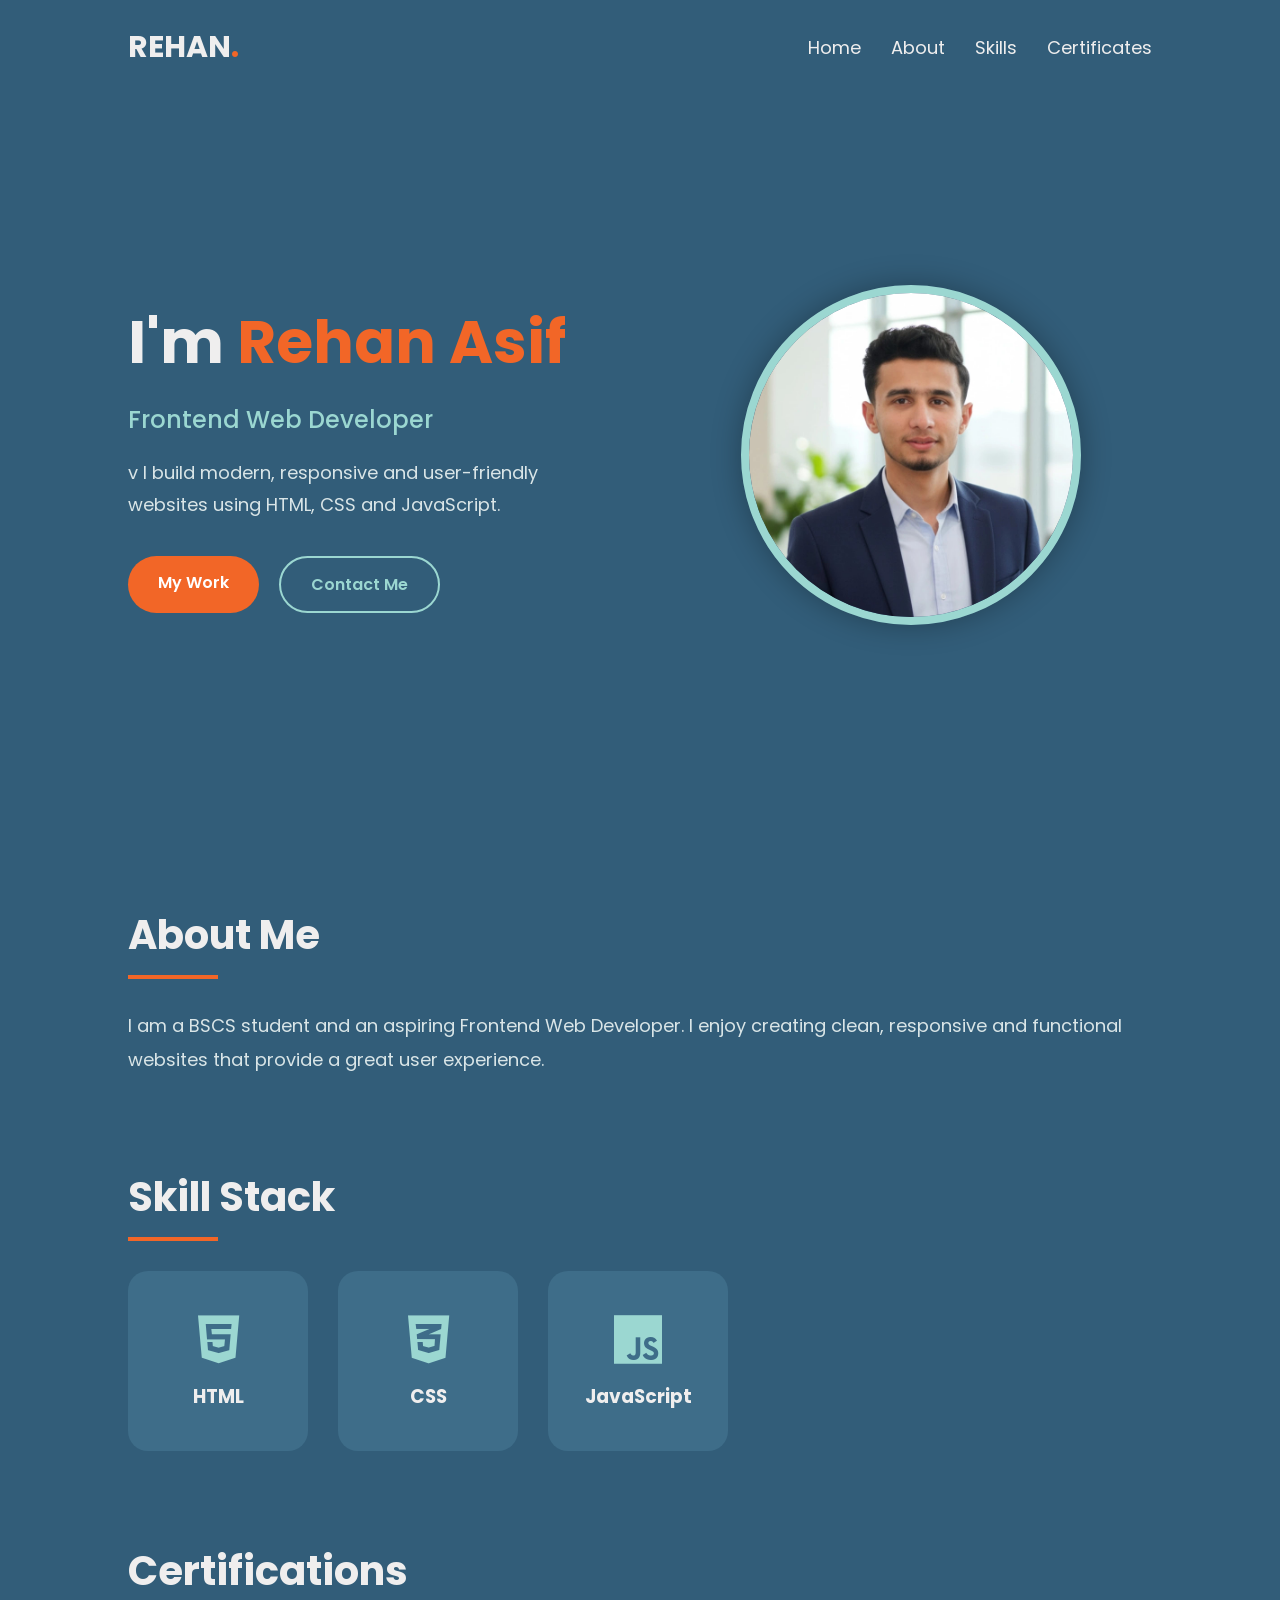
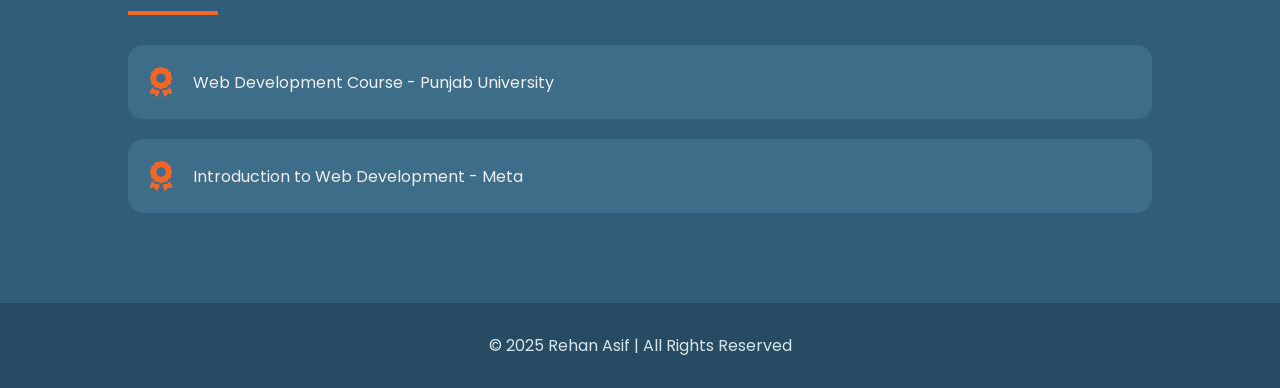
<file: index.html>
<!DOCTYPE html>
<html lang="en">
<head>
    <meta charset="UTF-8">
    <meta name="viewport" content="width=device-width, initial-scale=1.0">
    <title>Rehan Asif | Portfolio</title>

    <link rel="stylesheet" href="style.css">

    <link rel="preconnect" href="https://fonts.googleapis.com">
    <link rel="preconnect" href="https://fonts.gstatic.com" crossorigin>

    <link href="https://fonts.googleapis.com/css2?family=Poppins:wght@300;400;500;600;700&display=swap" rel="stylesheet">

    <link rel="stylesheet"
    href="https://cdnjs.cloudflare.com/ajax/libs/font-awesome/6.5.1/css/all.min.css">
</head>

<body>

<header>

<nav>

<h2 class="logo">REHAN<span>.</span></h2>

<ul>

<li><a href="#">Home</a></li>
<li><a href="#about">About</a></li>
<li><a href="#skills">Skills</a></li>
<li><a href="#certifications">Certificates</a></li>

</ul>

</nav>

</header>

<!-- HERO -->

<section class="hero">

<div class="hero-text">

<h1>I'm <span>Rehan Asif</span></h1>

<h2>Frontend Web Developer</h2>

<p>
v 
I build modern, responsive and user-friendly websites
using HTML, CSS and JavaScript.

</p>

<div class="buttons">

<a href="mywork.html" class="btn">My Work</a>

<a href="mailto:g438391@gmail.com" class="btn btn2">Contact Me</a>

</div>

</div>

<div class="hero-image">

<img src="pic.jpeg" alt="Profile">

</div>

</section>

<!-- ABOUT -->

<section id="about">

<h2 class="section-title">About Me</h2>

<p class="section-text">

I am a BSCS student and an aspiring Frontend Web Developer.
I enjoy creating clean, responsive and functional websites
that provide a great user experience.

</p>

</section>

<!-- SKILLS -->

<section id="skills">

<h2 class="section-title">Skill Stack</h2>

<div class="skills">

<div class="skill-card">

<i class="fa-brands fa-html5"></i>

<h3>HTML</h3>

</div>

<div class="skill-card">

<i class="fa-brands fa-css3-alt"></i>

<h3>CSS</h3>

</div>

<div class="skill-card">

<i class="fa-brands fa-js"></i>

<h3>JavaScript</h3>

</div>

</div>

</section>

<!-- CERTIFICATIONS -->

<section id="certifications">

<h2 class="section-title">Certifications</h2>

<div class="certificate">

<i class="fa-solid fa-award"></i>

<p>Web Development Course - Punjab University</p>

</div>

<div class="certificate">

<i class="fa-solid fa-award"></i>

<p>Introduction to Web Development - Meta</p>

</div>

</section>

<footer>

<p>© 2025 Rehan Asif | All Rights Reserved</p>

</footer>

</body>
</html>
</file>
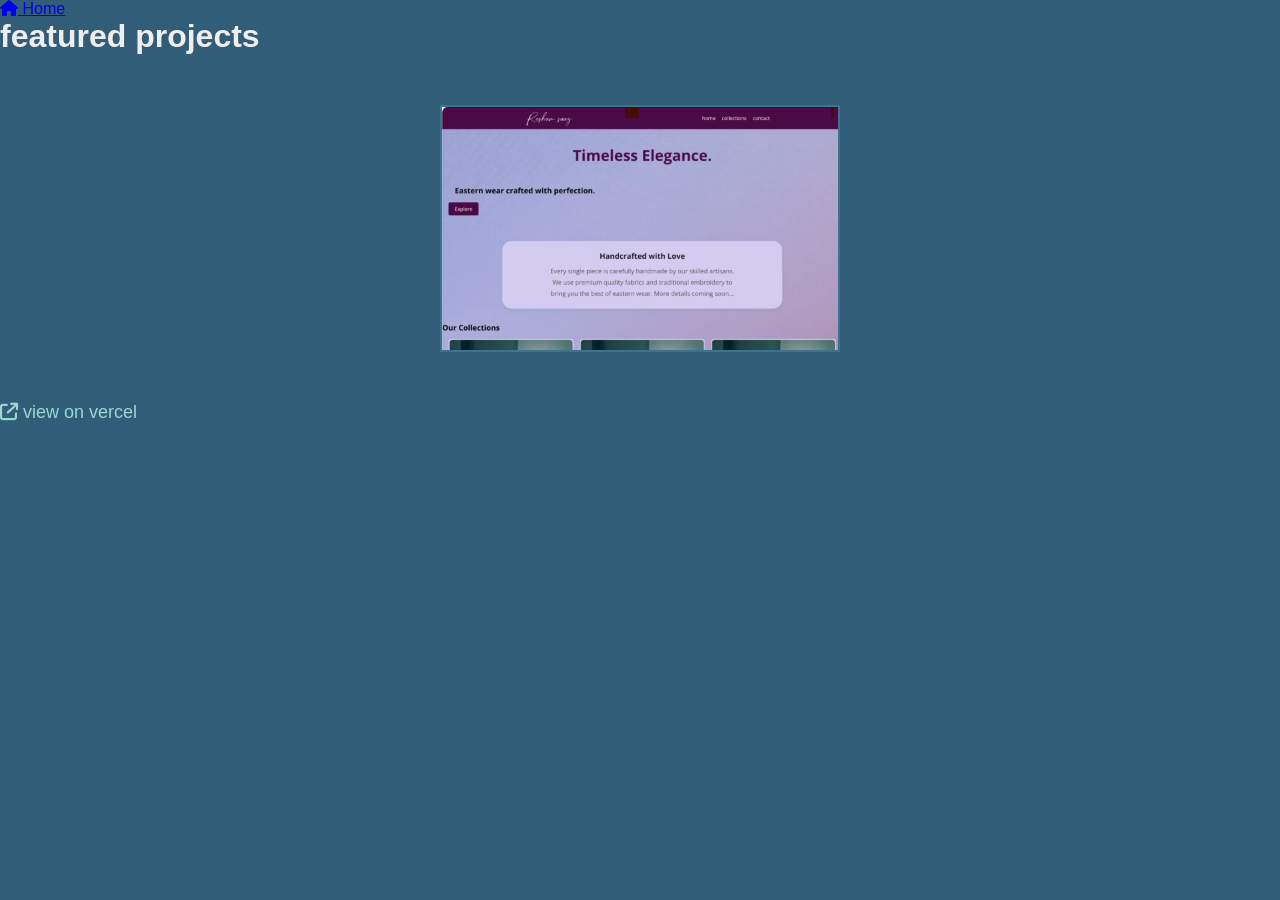
<file: mywork.html>
<!DOCTYPE html>
<html lang="en">
<head>
    <meta charset="UTF-8">
    <meta name="viewport" content="width=device-width, initial-scale=1.0">
    <title>featured projects </title>
    <link rel="stylesheet" href="style.css">
    <link rel="stylesheet" href="https://cdnjs.cloudflare.com/ajax/libs/font-awesome/6.5.1/css/all.min.css">
    
</head>
<body>
    <a href="index.html" class="home-btn"> 
<i class="fa-solid fa-house"></i> Home
</a>


  <div class="project-container">
    <h1 class="fontsty">  featured projects </h1>
 


<div id="container2"> 


   
       
        <div    class="project-card" >   <img  class="a" src="image.png" alt="project2"> </div>
            
  </div>  
  <div class="linkvercel">
<a href="https://resham-saaz-store.vercel.app/" class="vercel link" target="_blank"> <i class="fa-solid fa-arrow-up-right-from-square"></i>  view on vercel </a>
  
  </div>


      


</body>
</html>
</file>
<file: style.css>
/* ===========================
   GOOGLE FONT
=========================== */

*{
    margin:0;
    padding:0;
    box-sizing:border-box;
}

html{
    scroll-behavior:smooth;
}

body{
    font-family:'Poppins',sans-serif;
    background:#325D79;
    color:#EFEEEE;
}

/* ===========================
   NAVBAR
=========================== */

header{
    width:100%;
    padding:25px 10%;
}

nav{
    display:flex;
    justify-content:space-between;
    align-items:center;
}

.logo{
    color:#EFEEEE;
    font-size:30px;
    font-weight:700;
}

.logo span{
    color:#F26627;
}

nav ul{
    display:flex;
    list-style:none;
    gap:30px;
}

nav a{
    color:#EFEEEE;
    text-decoration:none;
    font-size:18px;
    transition:.3s;
}

nav a:hover{
    color:#9BD7D1;
}

/* ===========================
   HERO
=========================== */

.hero{

    width:80%;
    margin:auto;

    min-height:80vh;

    display:flex;
    justify-content:space-between;
    align-items:center;

    gap:60px;

}

.hero-text{

    flex:1;

}

.hero-text h1{

    font-size:60px;
    margin-bottom:15px;

}

.hero-text span{

    color:#F26627;

}

.hero-text h2{

    color:#9BD7D1;

    margin-bottom:20px;

    font-weight:500;

}

.hero-text p{

    color:#d9e5e7;

    line-height:1.8;

    font-size:18px;

    max-width:550px;

}

.hero-image{

    flex:1;

    display:flex;

    justify-content:center;

}

.hero-image img{

    width:340px;

    height:340px;

    border-radius:50%;

    object-fit:cover;

    border:8px solid #9BD7D1;

    box-shadow:0 0 30px rgba(0,0,0,.3);

}

/* ===========================
BUTTONS
=========================== */

.buttons{

    margin-top:35px;

    display:flex;

    gap:20px;

}

.btn{

    text-decoration:none;

    padding:14px 30px;

    background:#F26627;

    color:white;

    border-radius:50px;

    font-weight:600;

    transition:.3s;

}

.btn:hover{

    background:#F9A26C;

    color:#325D79;

}

.btn2{

    background:transparent;

    border:2px solid #9BD7D1;

    color:#9BD7D1;

}

.btn2:hover{

    background:#9BD7D1;

    color:#325D79;

}

/* ===========================
SECTIONS
=========================== */

section{

    width:80%;

    margin:90px auto;

}

.section-title{

    font-size:40px;

    margin-bottom:30px;

    position:relative;

}

.section-title::after{

    content:"";

    width:90px;

    height:4px;

    background:#F26627;

    display:block;

    margin-top:10px;

}

.section-text{

    color:#d9e5e7;

    line-height:1.9;

    font-size:18px;

}

/* ===========================
SKILLS
=========================== */

.skills{

    display:flex;

    gap:30px;

    flex-wrap:wrap;

}

.skill-card{

    background:#3E6D89;

    width:180px;

    height:180px;

    border-radius:20px;

    display:flex;

    flex-direction:column;

    justify-content:center;

    align-items:center;

    transition:.3s;

    border:2px solid transparent;

}

.skill-card:hover{

    transform:translateY(-10px);

    border-color:#F26627;

}

.skill-card i{

    font-size:55px;

    color:#9BD7D1;

    margin-bottom:15px;

}

.skill-card h3{

    color:#EFEEEE;

}

/* ===========================
CERTIFICATES
=========================== */

.certificate{

    background:#3E6D89;

    margin:20px 0;

    padding:22px;

    border-radius:15px;

    display:flex;

    align-items:center;

    gap:20px;

    transition:.3s;

}

.certificate:hover{

    transform:translateX(10px);

}

.certificate i{

    color:#F26627;

    font-size:30px;

}

/* ===========================
FOOTER
=========================== */

footer{

    text-align:center;

    padding:30px;

    margin-top:80px;

    background:#274B63;

}

footer p{

    color:#d9e5e7;

}

/* ===========================
RESPONSIVE
=========================== */

@media(max-width:900px){

nav{

    flex-direction:column;

    gap:20px;

}

nav ul{

    flex-wrap:wrap;

    justify-content:center;

}

.hero{

    flex-direction:column-reverse;

    text-align:center;

}

.hero-text p{

    margin:auto;

}

.buttons{

    justify-content:center;

}

.hero-image img{

    width:260px;

    height:260px;

}

.hero-text h1{

    font-size:42px;

}

.section-title{

    text-align:center;

}

.section-title::after{

    margin:10px auto;

}

.skills{

    justify-content:center;

}

}
#container2{
    width: fit-content;
    height: auto;
    margin: 50px auto;


    display: grid;
    grid-template-columns: repeat(auto-fit, minmax(300px, 1fr));

    gap: 30px;
    align-items: start;
    
}
.project-card:hover {
    transform: translateY(-10px);
    border-color: #F26627;
    

}

.project-card {
    background: #3d7290;
    width: fit-content ;
    height: 100%;
  
    display: flex;
    flex-direction: column;
    justify-content: center;
    align-items: center;
    transition: .5s;
    border: 2px solid transparent;

}
.linkvercel a{
    color: #9BD7D1;
    text-decoration: none;
    font-size: 18px;
    transition: .3s;
    justify-content: center;
}
</file>
